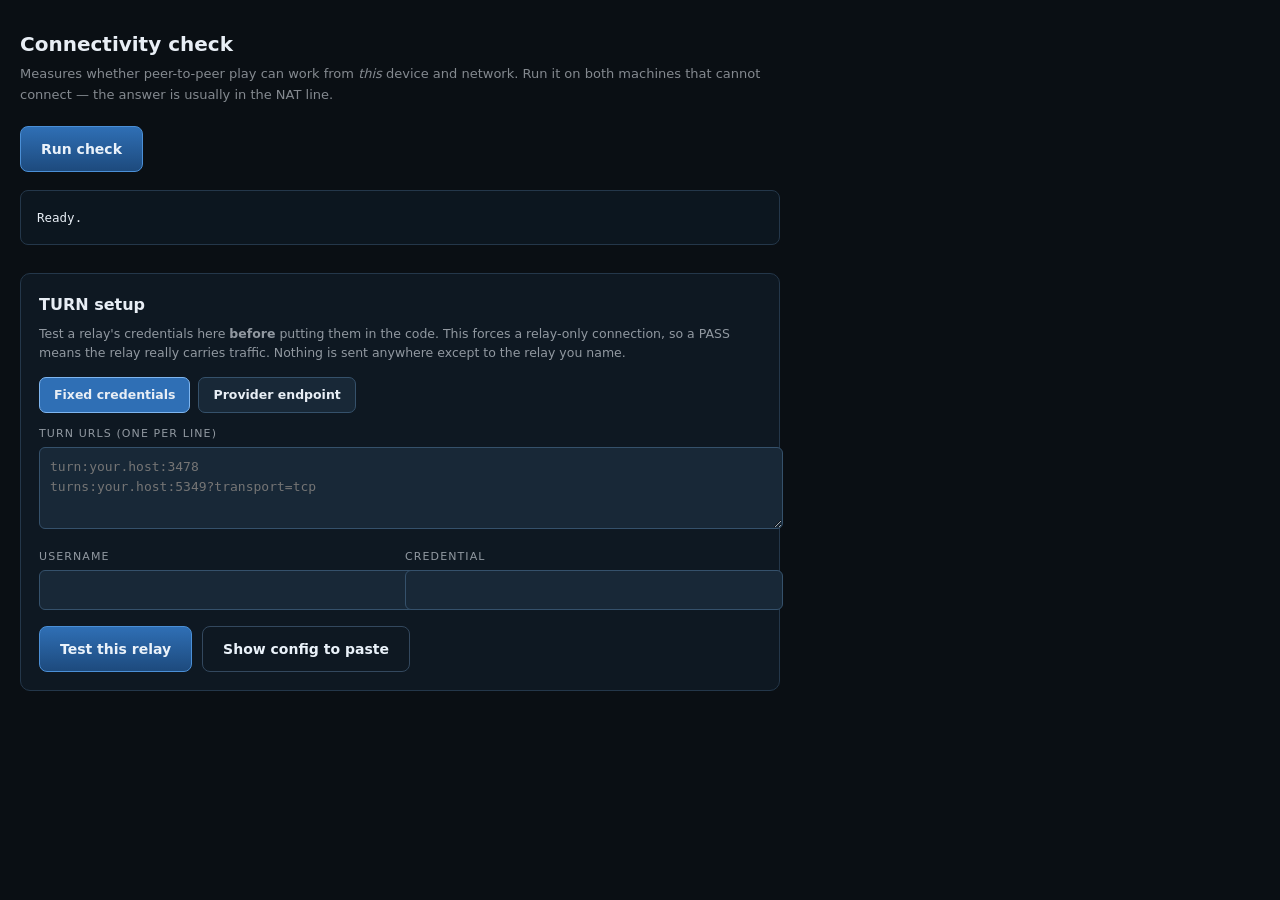
<file: tests/netcheck.html>
<!DOCTYPE html>
<html lang="en">
<head>
<meta charset="utf-8">
<meta name="viewport" content="width=device-width, initial-scale=1.0">
<title>Literature — connectivity check</title>
<style>
  body { background:#0a0f14; color:#e8eef5; font:14px/1.6 "Segoe UI",system-ui,sans-serif;
         margin:0; padding:28px 20px; max-width:760px; }
  h1 { font-size:20px; margin:0 0 4px; }
  .sub { opacity:.55; font-size:13px; margin-bottom:20px; }
  button { font:inherit; font-weight:600; color:#eaf2fa; cursor:pointer; padding:11px 20px;
           background:linear-gradient(#2f6fb5,#1d4a7d); border:1px solid #4b8fd6; border-radius:8px; }
  button:disabled { opacity:.5; cursor:not-allowed; }
  pre { margin-top:18px; padding:16px; background:#0c161f; border:1px solid #24374a;
        border-radius:8px; white-space:pre-wrap; word-break:break-word;
        font:12.5px/1.7 ui-monospace,Consolas,monospace; }
  .ok { color:#7fe3a0; font-weight:700; }
  .bad { color:#ff9a9a; font-weight:700; }
  .warn { color:#ffd479; font-weight:700; }
  .verdict { margin-top:18px; padding:16px; border-radius:8px; border:1px solid #24374a;
             background:#101c26; font-size:14px; line-height:1.6; }
  code { background:#182837; padding:1px 5px; border-radius:4px; font-size:12.5px; }
  .panel { margin-top:28px; padding:18px; border:1px solid #24374a; border-radius:10px;
           background:#0e1822; }
  .panel h2 { margin:0 0 6px; font-size:16px; }
  .panel .hint { font-size:12.5px; opacity:.6; margin-bottom:14px; line-height:1.55; }
  label { display:block; font-size:11px; text-transform:uppercase; letter-spacing:1.1px;
          opacity:.6; margin:12px 0 5px; }
  input, textarea { width:100%; padding:9px 10px; font:13px/1.5 ui-monospace,Consolas,monospace;
    color:#e8eef5; background:#182837; border:1px solid #35516b; border-radius:6px; outline:none; }
  input:focus, textarea:focus { border-color:#5b93cc; }
  textarea { resize:vertical; min-height:62px; }
  .row { display:flex; gap:10px; }
  .row > div { flex:1; }
  .tabs { display:flex; gap:8px; margin-bottom:4px; }
  .tab { padding:7px 14px; border-radius:7px; border:1px solid #35516b; background:#182837;
         cursor:pointer; font-size:12.5px; font-weight:600; user-select:none; }
  .tab.sel { background:#2f6fb5; border-color:#7fb6f0; }
  .btnrow { display:flex; gap:10px; margin-top:16px; align-items:center; flex-wrap:wrap; }
  button.ghost { background:transparent; border-color:#33485e; }
</style>
</head>
<body>
<h1>Connectivity check</h1>
<div class="sub">Measures whether peer-to-peer play can work from <em>this</em> device and network.
Run it on both machines that cannot connect — the answer is usually in the NAT line.</div>

<button id="run">Run check</button>
<pre id="out">Ready.</pre>
<div class="verdict" id="verdict" style="display:none"></div>

<div class="panel">
  <h2>TURN setup</h2>
  <div class="hint">Test a relay's credentials here <b>before</b> putting them in the code.
    This forces a relay-only connection, so a PASS means the relay really carries traffic.
    Nothing is sent anywhere except to the relay you name.</div>

  <div class="tabs">
    <div class="tab sel" id="tabStatic">Fixed credentials</div>
    <div class="tab" id="tabFetch">Provider endpoint</div>
  </div>

  <div id="paneStatic">
    <label>TURN URLs (one per line)</label>
    <textarea id="turnUrls" spellcheck="false"
      placeholder="turn:your.host:3478&#10;turns:your.host:5349?transport=tcp"></textarea>
    <div class="row">
      <div><label>Username</label><input id="turnUser" spellcheck="false" autocomplete="off"></div>
      <div><label>Credential</label><input id="turnPass" spellcheck="false" autocomplete="off"></div>
    </div>
  </div>

  <div id="paneFetch" style="display:none">
    <label>Endpoint returning a JSON array of RTCIceServer objects</label>
    <input id="turnFetch" spellcheck="false" autocomplete="off"
      placeholder="https://YOURSUB.metered.live/api/v1/turn/credentials?apiKey=YOURKEY">
  </div>

  <div class="btnrow">
    <button id="testTurn">Test this relay</button>
    <button id="showCfg" class="ghost">Show config to paste</button>
  </div>
  <pre id="turnOut" style="display:none"></pre>
</div>

<script type="module">
import { candidateType, turnServers, refreshIceServers } from '../src/net.js';

const out = document.getElementById('out');
const verdictBox = document.getElementById('verdict');
let log = '';
const w = (line = '') => { log += line + '\n'; out.innerHTML = log; };

const STUN_A = 'stun:stun.l.google.com:19302';
const STUN_B = 'stun:stun.cloudflare.com:3478';

/** Gather candidates against one STUN server; resolve with what we learned. */
function gather(stunUrl, ms = 6000) {
  return new Promise(resolve => {
    const found = { host: 0, srflx: 0, relay: 0, prflx: 0, unknown: 0 };
    const mapped = [];          // srflx "ip:port" seen via this server
    let pc;
    try {
      pc = new RTCPeerConnection({ iceServers: [{ urls: stunUrl }] });
    } catch (e) { resolve({ error: e.message, found, mapped }); return; }

    const done = () => {
      try { pc.close(); } catch (e) {}
      clearTimeout(timer);
      resolve({ found, mapped });
    };
    pc.onicecandidate = e => {
      if (!e.candidate) return done();               // null = gathering complete
      const c = e.candidate.candidate;
      const t = candidateType(c);
      found[t] = (found[t] || 0) + 1;
      if (t === 'srflx') {
        const parts = c.split(' ');                  // ...candidate:<f> <comp> <proto> <pri> <ip> <port> typ srflx
        if (parts.length > 5) mapped.push(parts[4] + ':' + parts[5]);
      }
    };
    pc.createDataChannel('probe');
    pc.createOffer().then(o => pc.setLocalDescription(o)).catch(() => done());
    const timer = setTimeout(done, ms);
  });
}

/** Prove the WebRTC code path itself works, independent of any network. */
function loopback(ms = 8000) {
  return new Promise(resolve => {
    const a = new RTCPeerConnection(), b = new RTCPeerConnection();
    let settled = false;
    const finish = v => {
      if (settled) return;
      settled = true;
      clearTimeout(timer);
      try { a.close(); b.close(); } catch (e) {}
      resolve(v);
    };
    a.onicecandidate = e => e.candidate && b.addIceCandidate(e.candidate).catch(() => {});
    b.onicecandidate = e => e.candidate && a.addIceCandidate(e.candidate).catch(() => {});
    const ch = a.createDataChannel('t');
    ch.onopen = () => { ch.send('ping'); };
    b.ondatachannel = e => { e.channel.onmessage = m => finish(m.data === 'ping'); };
    a.createOffer().then(o => a.setLocalDescription(o))
      .then(() => b.setRemoteDescription(a.localDescription))
      .then(() => b.createAnswer()).then(x => b.setLocalDescription(x))
      .then(() => a.setRemoteDescription(b.localDescription))
      .catch(() => finish(false));
    const timer = setTimeout(() => finish(false), ms);
  });
}

/* The decisive TURN test: force iceTransportPolicy 'relay' so host and srflx
   candidates are discarded entirely. If two peers still connect and pass a
   message, the relay is genuinely working — not merely configured. */
function relayOnlyTest(ms = 15000, servers) {
  const turn = servers || turnServers();
  return new Promise(resolve => {
    if (!turn.length) return resolve({ configured: false });
    const cfg = { iceServers: turn, iceTransportPolicy: 'relay' };
    let a, b;
    try { a = new RTCPeerConnection(cfg); b = new RTCPeerConnection(cfg); }
    catch (e) { return resolve({ configured: true, error: e.message }); }

    let relayCands = 0, settled = false;
    const finish = v => {
      if (settled) return;
      settled = true;
      clearTimeout(timer);
      try { a.close(); b.close(); } catch (e) {}
      resolve(Object.assign({ configured: true, relayCands }, v));
    };
    const onCand = (pc, other) => e => {
      if (!e.candidate) return;
      if (candidateType(e.candidate.candidate) === 'relay') relayCands++;
      other.addIceCandidate(e.candidate).catch(() => {});
    };
    a.onicecandidate = onCand(a, b);
    b.onicecandidate = onCand(b, a);

    const ch = a.createDataChannel('relayprobe');
    ch.onopen = () => ch.send('relay-ok');
    b.ondatachannel = e => {
      e.channel.onmessage = m => finish({ connected: m.data === 'relay-ok' });
    };
    a.createOffer().then(o => a.setLocalDescription(o))
      .then(() => b.setRemoteDescription(a.localDescription))
      .then(() => b.createAnswer()).then(x => b.setLocalDescription(x))
      .then(() => a.setRemoteDescription(b.localDescription))
      .catch(e => finish({ connected: false, error: e.message }));
    const timer = setTimeout(() => finish({ connected: false }), ms);
  });
}

async function brokerCheck() {
  try {
    const net = await import('../src/net.js');
    const sig = new net.Signal();
    await sig.connect(() => {});
    const url = sig.brokerUrl;
    sig.close();
    return url;
  } catch (e) { return null; }
}

/* ---------------- TURN setup panel ---------------- */
const $ = id => document.getElementById(id);
const KEY = 'lit.turntest';
let mode = 'static';

function setMode(m) {
  mode = m;
  $('tabStatic').classList.toggle('sel', m === 'static');
  $('tabFetch').classList.toggle('sel', m === 'fetch');
  $('paneStatic').style.display = m === 'static' ? '' : 'none';
  $('paneFetch').style.display = m === 'fetch' ? '' : 'none';
  save();
}
function save() {
  try {
    localStorage.setItem(KEY, JSON.stringify({
      mode, urls: $('turnUrls').value, user: $('turnUser').value,
      pass: $('turnPass').value, fetch: $('turnFetch').value
    }));
  } catch (e) {}
}
(function restore() {
  let v = null;
  try { v = JSON.parse(localStorage.getItem(KEY) || 'null'); } catch (e) {}
  if (!v) return;
  $('turnUrls').value = v.urls || '';
  $('turnUser').value = v.user || '';
  $('turnPass').value = v.pass || '';
  $('turnFetch').value = v.fetch || '';
  setMode(v.mode || 'static');
})();
['turnUrls', 'turnUser', 'turnPass', 'turnFetch'].forEach(id => $(id).addEventListener('input', save));
$('tabStatic').onclick = () => setMode('static');
$('tabFetch').onclick = () => setMode('fetch');

function staticServers() {
  const urls = $('turnUrls').value.split(/[\n,]/).map(t => t.trim()).filter(Boolean);
  if (!urls.length) return [];
  const username = $('turnUser').value.trim();
  const credential = $('turnPass').value.trim();
  return urls.map(u => ({ urls: u, username, credential }));
}

async function fetchedServers(url) {
  const ctl = new AbortController();
  const to = setTimeout(() => ctl.abort(), 8000);
  const r = await fetch(url, { signal: ctl.signal });
  clearTimeout(to);
  const list = await r.json();
  if (!Array.isArray(list)) throw new Error('endpoint did not return a JSON array');
  return list;
}

$('testTurn').onclick = async () => {
  const box = $('turnOut');
  box.style.display = '';
  box.innerHTML = 'Testing…';
  $('testTurn').disabled = true;
  try {
    let servers;
    if (mode === 'fetch') {
      const url = $('turnFetch').value.trim();
      if (!url) { box.innerHTML = '<span class="warn">Enter an endpoint URL first.</span>'; return; }
      try { servers = await fetchedServers(url); }
      catch (e) {
        box.innerHTML = '<span class="bad">Could not read the endpoint</span> — ' + e.message +
          '\nCheck the URL, and that the provider allows requests from this origin (CORS).';
        return;
      }
      box.innerHTML = 'Endpoint returned ' + servers.length + ' entries. Testing relay…';
    } else {
      servers = staticServers();
      if (!servers.length) { box.innerHTML = '<span class="warn">Enter at least one TURN URL.</span>'; return; }
    }

    const turnOnly = servers.filter(x => /^turns?:/.test(Array.isArray(x.urls) ? x.urls[0] : x.urls));
    if (!turnOnly.length) {
      box.innerHTML = '<span class="bad">No turn: or turns: URLs in that list</span> — ' +
        'STUN entries alone cannot relay.';
      return;
    }

    const r = await relayOnlyTest(15000, turnOnly);
    box.innerHTML = r.connected
      ? '<span class="ok">PASS</span> — relayed a message with all direct paths disabled (' +
        r.relayCands + ' relay candidates).\nThis relay will carry your games. ' +
        'Paste the config below into src/net.js.'
      : '<span class="bad">FAIL</span> — relay candidates: ' + r.relayCands +
        (r.error ? ', error: ' + r.error : '') +
        '\n' + (r.relayCands === 0
          ? 'No allocation was granted. Usually wrong credentials, an expired key, or the ' +
            'host/port being unreachable from here.'
          : 'Candidates were granted but the connection did not complete. Try the TCP/443 URL if the ' +
            'provider offers one — some networks only allow TCP out.');
  } finally {
    $('testTurn').disabled = false;
  }
};

$('showCfg').onclick = () => {
  const box = $('turnOut');
  box.style.display = '';
  if (mode === 'fetch') {
    box.textContent =
      '// in src/net.js\n' +
      "export const TURN_FETCH_URL =\n  '" + ($('turnFetch').value.trim() || 'https://…') + "';";
  } else {
    const servers = staticServers();
    box.textContent =
      '// in src/net.js\nexport const TURN_SERVERS = [\n' +
      (servers.length
        ? servers.map(x => "  { urls: '" + x.urls + "', username: '" + x.username +
            "', credential: '" + x.credential + "' }").join(',\n')
        : "  // fill the fields above first") +
      '\n];';
  }
};

document.getElementById('run').onclick = async () => {
  const btn = document.getElementById('run');
  btn.disabled = true;
  log = ''; verdictBox.style.display = 'none';
  w('Running…\n');

  // 1. WebRTC available at all?
  if (!window.RTCPeerConnection) {
    w('<span class="bad">WebRTC is unavailable in this browser.</span>');
    btn.disabled = false; return;
  }

  // 2. does the WebRTC path work locally
  w('1. WebRTC loopback (proves the code path, no network involved)');
  const lb = await loopback();
  w('   ' + (lb ? '<span class="ok">PASS</span> — data channels work on this device.'
                : '<span class="bad">FAIL</span> — WebRTC is broken or blocked locally.'));
  w();

  // 3. signalling broker
  w('2. Signalling broker (lobby discovery + handshake)');
  const broker = await brokerCheck();
  w('   ' + (broker ? '<span class="ok">PASS</span> — connected via ' + new URL(broker).hostname
                    : '<span class="bad">FAIL</span> — no public MQTT broker reachable. ' +
                      'Discovery and joining cannot work from this network at all.'));
  w();

  // 4. STUN reachability + NAT shape
  w('3. STUN / NAT behaviour');
  const [ra, rb] = await Promise.all([gather(STUN_A), gather(STUN_B)]);
  const srflxA = ra.mapped, srflxB = rb.mapped;
  w('   candidates via A: ' + JSON.stringify(ra.found));
  w('   candidates via B: ' + JSON.stringify(rb.found));
  w('   public mapping A: ' + (srflxA.length ? srflxA.join(', ') : '(none)'));
  w('   public mapping B: ' + (srflxB.length ? srflxB.join(', ') : '(none)'));

  let nat = 'unknown';
  if (!srflxA.length && !srflxB.length) {
    nat = 'blocked';
  } else if (srflxA.length && srflxB.length) {
    const ipA = srflxA[0].split(':')[0], portA = srflxA[0].split(':')[1];
    const ipB = srflxB[0].split(':')[0], portB = srflxB[0].split(':')[1];
    if (ipA !== ipB) nat = 'multi';
    else nat = (portA === portB) ? 'cone' : 'symmetric';
  }
  w();

  // 5. TURN relay — the fallback that makes symmetric NAT survivable
  w('4. TURN relay (forced relay-only connection)');
  await refreshIceServers();
  const rt = await relayOnlyTest();
  let turnOk = false;
  if (!rt.configured) {
    w('   <span class="warn">none configured</span> — no TURN server set in src/net.js. ' +
      'Peer-to-peer will work only where NAT permits it.');
  } else if (rt.connected) {
    turnOk = true;
    w('   <span class="ok">PASS</span> — relayed a message with direct paths disabled (' +
      rt.relayCands + ' relay candidates). Symmetric NAT is survivable.');
  } else {
    w('   <span class="bad">FAIL</span> — relay candidates: ' + rt.relayCands +
      (rt.error ? ', error: ' + rt.error : '') +
      '. The configured TURN server is not usable from here.');
  }
  w();

  // 6. verdict
  const V = {
    blocked: ['bad', 'UDP appears to be blocked',
      'No STUN reply came back at all, so this device cannot learn its own public address. ' +
      'Peer-to-peer is impossible from this network. Usually a corporate/school firewall, or a VPN blocking UDP.'],
    symmetric: ['bad', 'Symmetric NAT — a TURN relay is required',
      'Your router gave a <b>different public port</b> to each STUN server. That means the address one peer ' +
      'learns is not the address the other peer must send to, so hole punching cannot work. This is normal on ' +
      'mobile data and carrier-grade NAT. <b>No amount of application code fixes this</b> — the only solution ' +
      'is a TURN relay.'],
    cone: ['ok', 'Cone NAT — peer-to-peer should work',
      'Your router kept the <b>same public port</b> across both STUN servers, so hole punching should succeed ' +
      'with any peer that is not itself behind a symmetric NAT. If a connection still fails, run this check on ' +
      'the other device too — it only takes one bad side.'],
    multi: ['warn', 'Multiple public addresses seen',
      'Different public IPs were reported by the two STUN servers, which usually means a VPN, a second network ' +
      'interface, or a load-balanced carrier NAT. Treat this as likely to need TURN.'],
    unknown: ['warn', 'Inconclusive',
      'Only one STUN server replied, so NAT shape could not be compared. Try again; if it repeats, assume TURN is needed.']
  }[nat];

  // A working relay rescues every NAT verdict except an outright UDP block,
  // and even that often survives because Open Relay listens on TCP 443.
  let head = V, extra = '';
  if (turnOk && (nat === 'symmetric' || nat === 'multi' || nat === 'blocked')) {
    head = ['ok', 'Playable — a TURN relay is covering for your NAT',
      'Direct peer-to-peer would not work from this network, but the configured relay ' +
      'connected with direct paths disabled, so games will still work. Expect slightly ' +
      'higher latency on relayed connections.'];
    extra = '<div style="margin-top:10px;opacity:.75">Underlying NAT: ' + V[1] + '</div>';
  } else if (!turnOk && (nat === 'symmetric' || nat === 'multi' || nat === 'blocked')) {
    extra = '<div style="margin-top:10px;opacity:.8">' +
      (rt.configured
        ? 'The configured relay did not work either, so there is no fallback right now. '
        : 'No relay is configured, so there is no fallback. ') +
      'See the ICE configuration block at the top of <code>src/net.js</code> — set either ' +
      '<code>TURN_SERVERS</code> (fixed credentials) or <code>TURN_FETCH_URL</code> ' +
      '(a provider endpoint issuing short-lived ones), then re-run this check.</div>';
  }

  w('<span class="' + head[0] + '">' + head[1] + '</span>');
  verdictBox.style.display = '';
  verdictBox.innerHTML =
    '<div class="' + head[0] + '" style="font-size:15px;margin-bottom:8px">' + head[1] + '</div>' +
    '<div>' + head[2] + '</div>' + extra;
  btn.disabled = false;
};
</script>
</body>
</html>
</file>
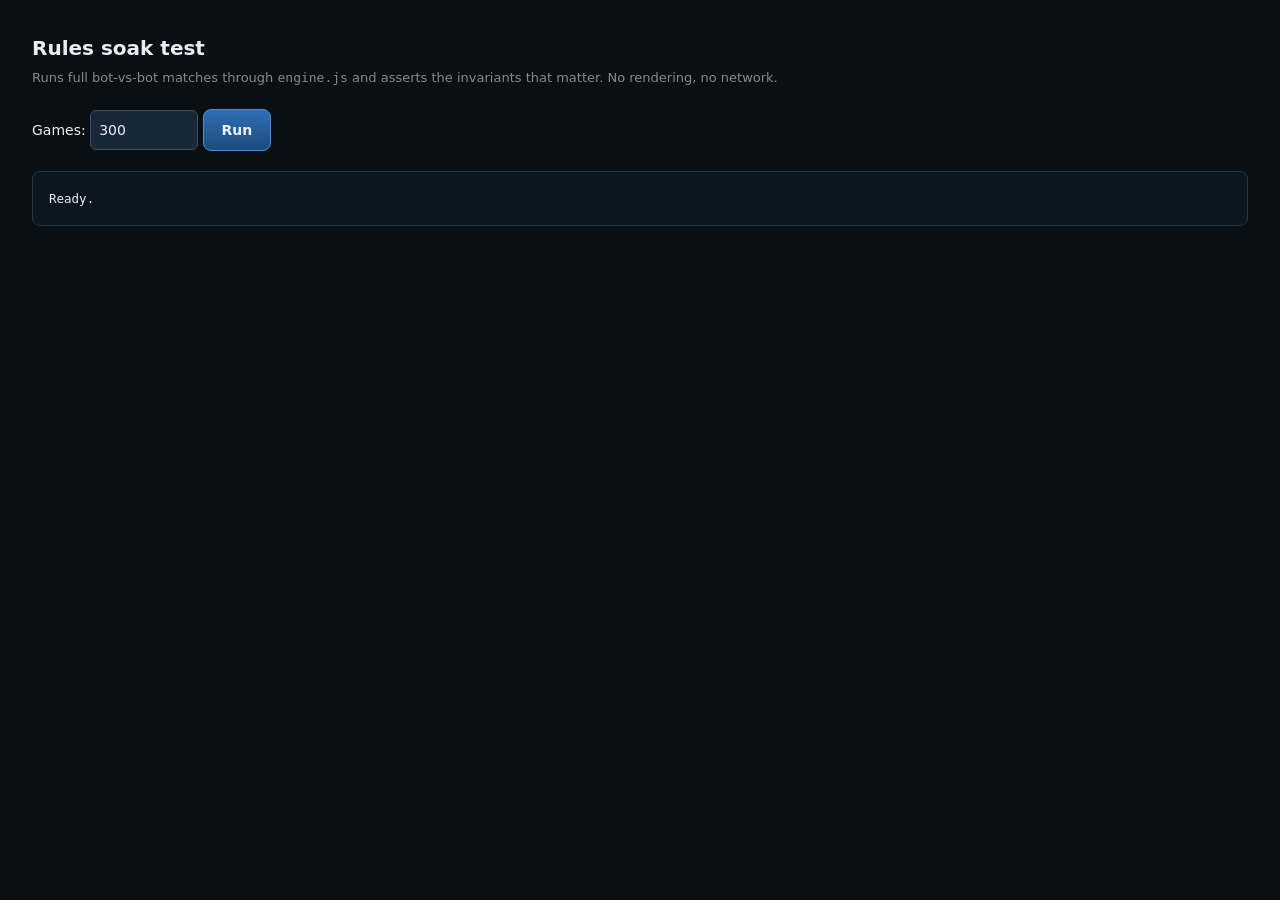
<file: tests/soak.html>
<!DOCTYPE html>
<html lang="en">
<head>
<meta charset="utf-8">
<title>Literature — rules soak test</title>
<style>
  body { background:#0a0f14; color:#e8eef5; font:14px/1.6 "Segoe UI",system-ui,sans-serif;
         margin:0; padding:32px; }
  h1 { font-size:20px; margin:0 0 4px; }
  .sub { opacity:.55; font-size:13px; margin-bottom:20px; }
  button { font:inherit; font-weight:600; color:#eaf2fa; cursor:pointer; padding:9px 18px;
           background:linear-gradient(#2f6fb5,#1d4a7d); border:1px solid #4b8fd6; border-radius:8px; }
  button:disabled { opacity:.5; cursor:not-allowed; }
  input { font:inherit; color:#e8eef5; background:#182837; border:1px solid #35516b;
          border-radius:6px; padding:8px; width:90px; }
  pre { margin-top:20px; padding:16px; background:#0c161f; border:1px solid #24374a;
        border-radius:8px; white-space:pre-wrap; font:12.5px/1.7 ui-monospace,Consolas,monospace; }
  .pass { color:#7fe3a0; font-weight:700; }
  .fail { color:#ff9a9a; font-weight:700; }
</style>
</head>
<body>
<h1>Rules soak test</h1>
<div class="sub">Runs full bot-vs-bot matches through <code>engine.js</code> and asserts the
invariants that matter. No rendering, no network.</div>

<label>Games: <input id="n" type="number" value="300" min="1" max="5000"></label>
<button id="run">Run</button>
<pre id="out">Ready.</pre>

<script type="module">
import {
  Engine, Knowledge, HS_LIST, HS_CARDS, CARD_HS, SEAT_TEAM,
  botChooseAsk, botFindCertainClaim, botForcedClaim, noteAsk
} from '../src/engine.js';

const out = document.getElementById('out');

function playOne(errs) {
  const seats = [0, 1, 2, 3, 4, 5].map(i => ({ name: 'P' + i, isBot: true }));
  const g = new Engine(seats);
  const kn = new Knowledge();
  g.deal();

  // every card dealt exactly once
  const seen = new Set();
  for (const p of g.players) for (const c of p.hand) {
    if (seen.has(c)) errs.push('DUPLICATE CARD ' + c);
    seen.add(c);
  }
  if (seen.size !== 48) errs.push('DEAL SIZE ' + seen.size);

  let steps = 0;
  while (g.declaredCount() < 8 && steps < 5000) {
    steps++;
    if (!g.players[g.turn].hand.length) {
      const t = g.findTurnHolder(g.turn);
      if (t < 0) break;
      g.turn = t;
      if (!g.players[g.turn].hand.length) break;
    }
    kn.infer(g);
    const seat = g.turn;

    const cl = botFindCertainClaim(g, kn, seat);
    if (cl) {
      // a bot that claims certainty must never be wrong
      if (!g.validateClaim(seat, cl.hs)) errs.push('CERTAIN CLAIM WAS WRONG');
      g.applyClaim(seat, cl.hs);
      kn.dropSet(cl.hs);
      continue;
    }
    const a = botChooseAsk(g, kn, seat);
    if (a) {
      if (!g.canAsk(seat, a.target, a.card)) errs.push('ILLEGAL ASK');
      if (SEAT_TEAM[seat] === SEAT_TEAM[a.target]) errs.push('ASKED OWN TEAMMATE');
      const r = g.applyAsk(seat, a.target, a.card);
      noteAsk(kn, seat, a.target, a.card, r.hit);
      continue;
    }
    const f = botForcedClaim(g, kn, seat);
    if (f) { g.applyClaim(seat, f.hs); kn.dropSet(f.hs); continue; }
    break;
  }

  // conservation: cards in hands + cards in claimed sets == 48
  const inHands = g.counts().reduce((x, y) => x + y, 0);
  if (inHands + g.declaredCount() * 6 !== 48) errs.push('CARD LEAK');
  if (g.scores[0] + g.scores[1] !== g.declaredCount()) errs.push('SCORE MISMATCH');
  // no claimed card may linger in a hand
  for (const hs of HS_LIST) {
    if (g.hsLive(hs)) continue;
    for (const p of g.players) if (p.hand.some(c => CARD_HS[c] === hs)) errs.push('CLAIMED CARD STILL HELD');
  }
  return { sets: g.declaredCount(), steps };
}

document.getElementById('run').onclick = () => {
  const btn = document.getElementById('run');
  btn.disabled = true;
  out.textContent = 'Running…';

  setTimeout(() => {
    const N = Math.max(1, Math.min(5000, +document.getElementById('n').value || 300));
    const errs = [], res = [];
    const t0 = performance.now();
    for (let i = 0; i < N; i++) {
      try { res.push(playOne(errs)); }
      catch (e) { errs.push('EXCEPTION: ' + e.message); }
    }
    const ms = Math.round(performance.now() - t0);
    const allEight = res.filter(r => r.sets === 8).length;
    const steps = res.map(r => r.steps);
    const avg = Math.round(steps.reduce((a, b) => a + b, 0) / steps.length);

    const ok = errs.length === 0 && allEight === res.length;
    out.innerHTML =
      (ok ? '<span class="pass">PASS</span>' : '<span class="fail">FAIL</span>') + '\n\n' +
      'games run           ' + res.length + '\n' +
      'reached all 8 sets  ' + allEight + ' / ' + res.length + '\n' +
      'actions per match   avg ' + avg + ', max ' + Math.max(...steps) + '\n' +
      'wall clock          ' + ms + ' ms\n' +
      'invariant failures  ' + errs.length + '\n' +
      (errs.length ? '\n' + [...new Set(errs)].slice(0, 10).join('\n') : '');
    btn.disabled = false;
  }, 30);
};
</script>
</body>
</html>
</file>
